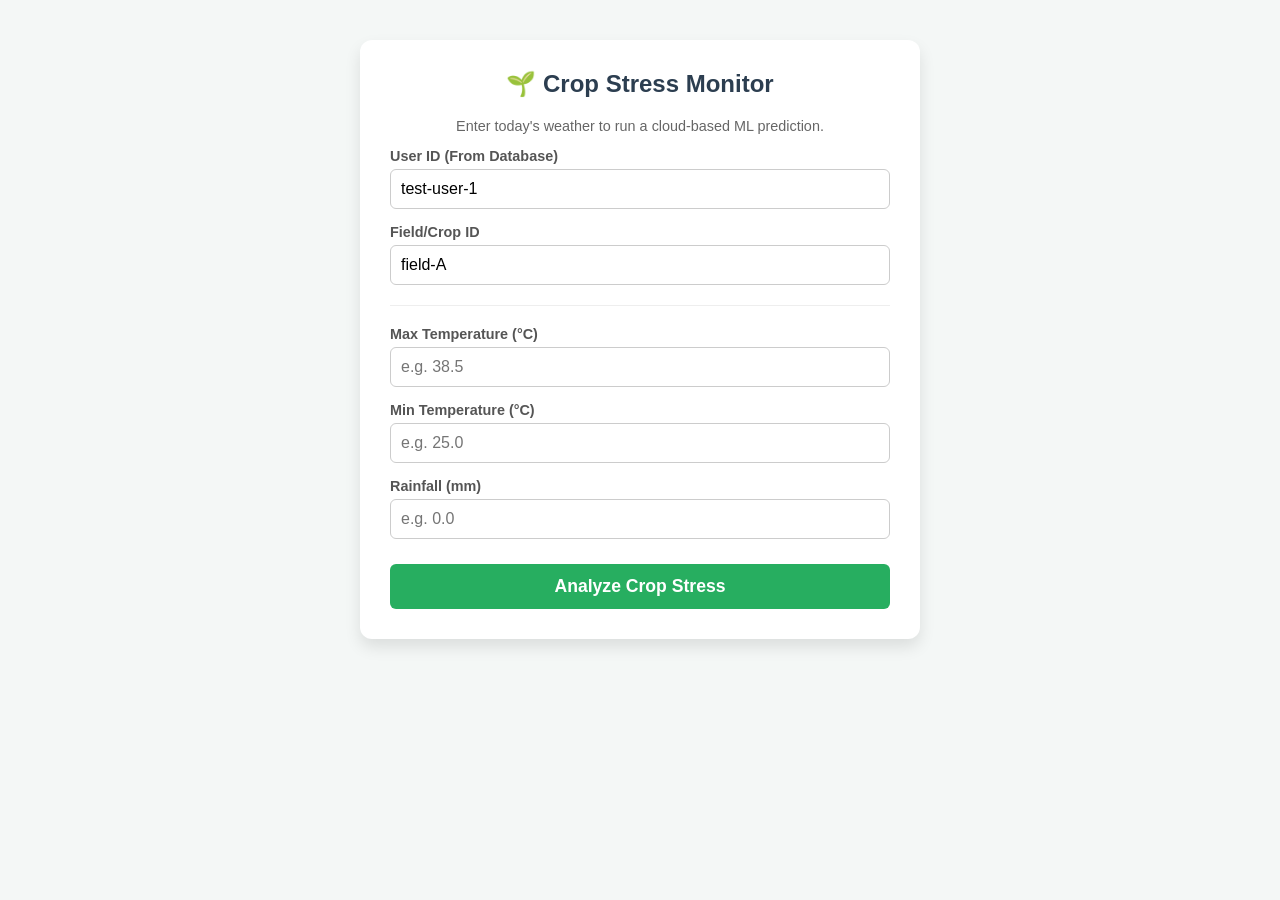
<file: frontend/index_deprecated.html>
<!DOCTYPE html>
<html lang="en">
<head>
    <meta charset="UTF-8">
    <meta name="viewport" content="width=device-width, initial-scale=1.0">
    <title>Crop Stress Intelligence Dashboard</title>
    <style>
        body {
            font-family: 'Segoe UI', Tahoma, Geneva, Verdana, sans-serif;
            background-color: #f4f7f6;
            color: #333;
            margin: 0;
            padding: 40px;
            display: flex;
            justify-content: center;
        }
        .dashboard-card {
            background: white;
            padding: 30px;
            border-radius: 12px;
            box-shadow: 0 8px 16px rgba(0,0,0,0.1);
            max-width: 500px;
            width: 100%;
        }
        h2 {
            color: #2c3e50;
            text-align: center;
            margin-top: 0;
        }
        .form-group {
            margin-bottom: 15px;
        }
        label {
            display: block;
            margin-bottom: 5px;
            font-weight: bold;
            font-size: 0.9em;
            color: #555;
        }
        input {
            width: 100%;
            padding: 10px;
            border: 1px solid #ccc;
            border-radius: 6px;
            box-sizing: border-box;
            font-size: 1em;
        }
        button {
            width: 100%;
            padding: 12px;
            background-color: #27ae60;
            color: white;
            border: none;
            border-radius: 6px;
            font-size: 1.1em;
            cursor: pointer;
            font-weight: bold;
            transition: background 0.3s;
            margin-top: 10px;
        }
        button:hover {
            background-color: #219150;
        }
        .result-box {
            margin-top: 25px;
            padding: 20px;
            border-radius: 8px;
            display: none;
            text-align: center;
        }
        .result-box h3 { margin: 0 0 10px 0; }
        
        /* Dynamic Stress Colors */
        .stress-Low { background-color: #d4edda; color: #155724; border: 1px solid #c3e6cb; }
        .stress-Medium { background-color: #fff3cd; color: #856404; border: 1px solid #ffeeba; }
        .stress-High { background-color: #f8d7da; color: #721c24; border: 1px solid #f5c6cb; }
        
        .loader {
            text-align: center;
            display: none;
            color: #666;
            margin-top: 20px;
            font-style: italic;
        }
    </style>
</head>
<body>

    <div class="dashboard-card">
        <h2>🌱 Crop Stress Monitor</h2>
        <p style="text-align: center; font-size: 0.9em; color: #666;">Enter today's weather to run a cloud-based ML prediction.</p>
        
        <div class="form-group">
            <label>User ID (From Database)</label>
            <input type="text" id="userId" value="test-user-1">
        </div>
        <div class="form-group">
            <label>Field/Crop ID</label>
            <input type="text" id="cropId" value="field-A">
        </div>

        <hr style="border: 0; border-top: 1px solid #eee; margin: 20px 0;">

        <div class="form-group">
            <label>Max Temperature (°C)</label>
            <input type="number" id="tempMax" step="0.1" placeholder="e.g. 38.5">
        </div>
        <div class="form-group">
            <label>Min Temperature (°C)</label>
            <input type="number" id="tempMin" step="0.1" placeholder="e.g. 25.0">
        </div>
        <div class="form-group">
            <label>Rainfall (mm)</label>
            <input type="number" id="rain" step="0.1" placeholder="e.g. 0.0">
        </div>

        <button onclick="runPrediction()">Analyze Crop Stress</button>
        
        <div class="loader" id="loader">Communicating with AWS Cloud...</div>

        <div id="resultBox" class="result-box">
            <h3 id="stressText">Stress Level: </h3>
            <p><strong>Growth Stage:</strong> <span id="stageText"></span></p>
            <p><strong>Age:</strong> <span id="ageText"></span> days</p>
        </div>
    </div>

    <script>
        async function runPrediction() {
            // 1. Show loader, hide old results
            document.getElementById('loader').style.display = 'block';
            const resultBox = document.getElementById('resultBox');
            resultBox.style.display = 'none';
            resultBox.className = 'result-box'; // reset classes
            
            // 2. The API Gateway URL
            const apiUrl = "https://vja81okuxk.execute-api.ap-south-1.amazonaws.com/dev/predict";

            // 3. Gather data from the form
            const payload = {
                userId: document.getElementById('userId').value,
                cropId: document.getElementById('cropId').value,
                temperature_2m_max: parseFloat(document.getElementById('tempMax').value),
                temperature_2m_min: parseFloat(document.getElementById('tempMin').value),
                rain: parseFloat(document.getElementById('rain').value)
            };

            try {
                // 4. Send POST request to AWS
                const response = await fetch(apiUrl, {
                    method: 'POST',
                    headers: {
                        'Content-Type': 'application/json'
                    },
                    body: JSON.stringify(payload)
                });

                const data = await response.json();
                document.getElementById('loader').style.display = 'none';

                if (response.ok) {
                    // 5. Update UI with results
                    document.getElementById('stressText').innerText = `Stress Level: ${data.stress_level}`;
                    document.getElementById('stageText').innerText = data.growth_stage;
                    document.getElementById('ageText').innerText = data.days_since_sowing;

                    // Add color coding based on stress
                    resultBox.classList.add(`stress-${data.stress_level}`);
                    resultBox.style.display = 'block';
                } else {
                    alert("Error from Cloud: " + (data.error || "Unknown Error"));
                }

            } catch (error) {
                document.getElementById('loader').style.display = 'none';
                alert("Failed to connect to AWS. Check your internet or API Gateway settings.");
                console.error(error);
            }
        }
    </script>
</body>
</html>
</file>
